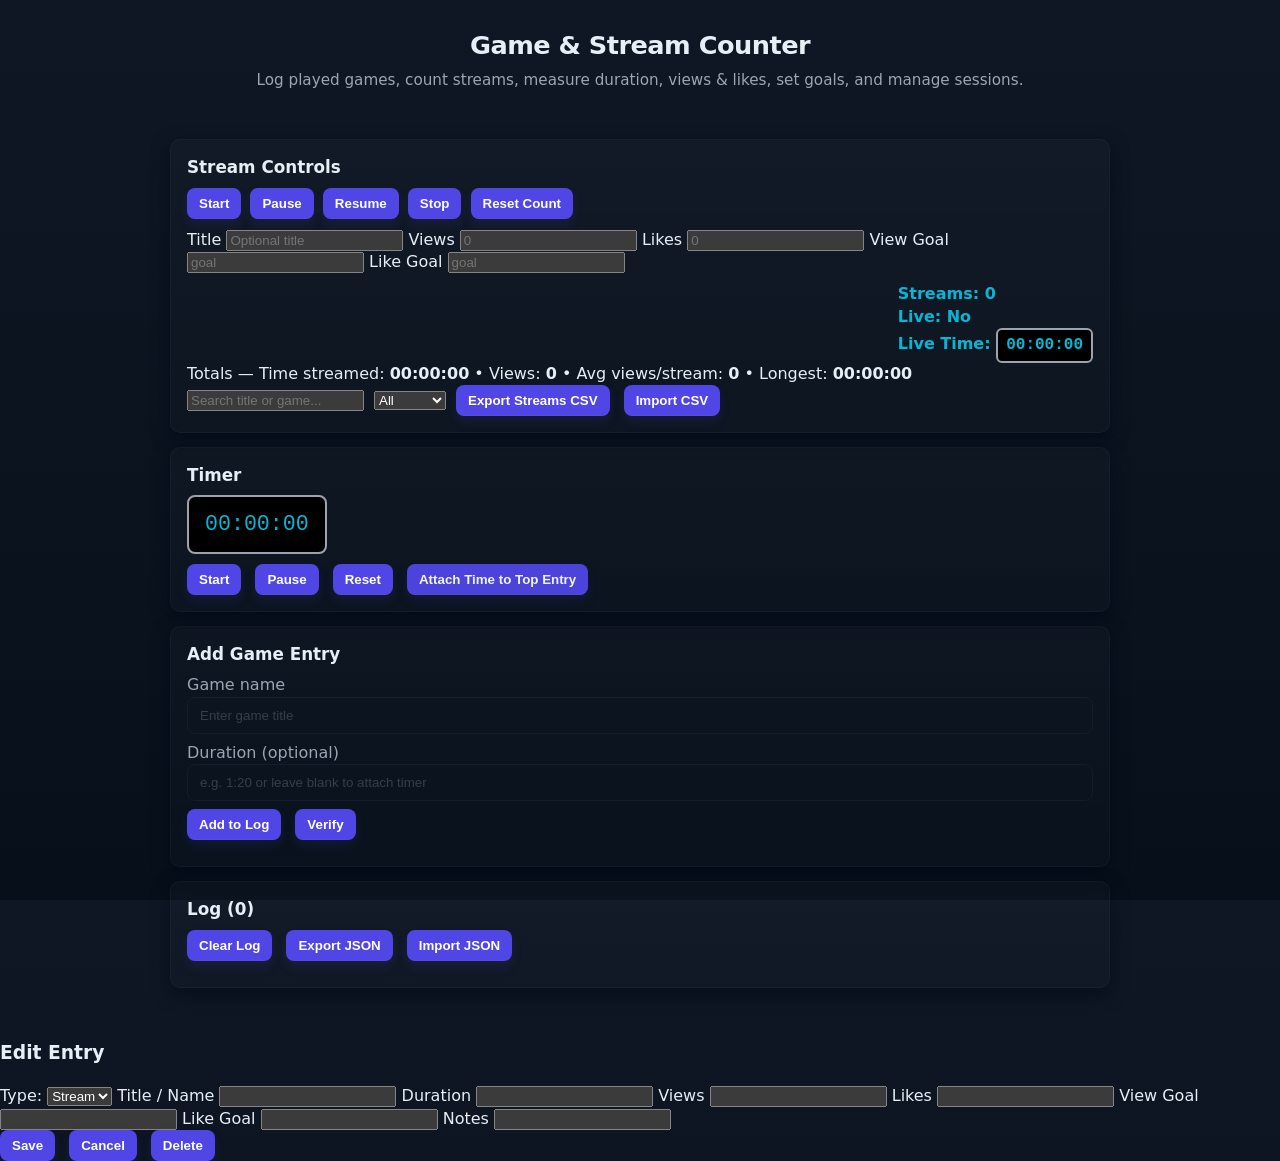
<file: index.html>
<!doctype html>
<html lang="en">
<head>
  <meta charset="utf-8" />
  <meta name="viewport" content="width=device-width,initial-scale=1" />
  <title>Game / Stream Counter</title>
  <link rel="stylesheet" href="styles.css">
</head>
<body>
  <header>
    <h1>Game & Stream Counter</h1>
    <p class="tagline">Log played games, count streams, measure duration, views & likes, set goals, and manage sessions.</p>
  </header>

  <main class="container">
    <section class="panel">
      <h2>Stream Controls</h2>
      <div class="row controls-top">
        <div class="stream-buttons">
          <button id="startStreamBtn">Start</button>
          <button id="pauseStreamBtn" disabled>Pause</button>
          <button id="resumeStreamBtn" disabled>Resume</button>
          <button id="stopStreamBtn" disabled>Stop</button>
          <button id="resetStreamsBtn">Reset Count</button>
        </div>

        <div class="stream-inputs">
          <label>Title <input id="streamTitle" type="text" placeholder="Optional title"></label>
          <label>Views <input id="streamViews" type="number" min="0" placeholder="0"></label>
          <label>Likes <input id="streamLikes" type="number" min="0" placeholder="0"></label>
          <label>View Goal <input id="streamViewGoal" type="number" min="0" placeholder="goal"></label>
          <label>Like Goal <input id="streamLikeGoal" type="number" min="0" placeholder="goal"></label>
        </div>

        <div class="counter" aria-live="polite">
          Streams: <strong id="streamCount">0</strong><br>
          Live: <span id="liveState">No</span><br>
          Live Time: <span id="liveTime">00:00:00</span>
        </div>
      </div>

      <div class="stream-aggregates">
        Totals — Time streamed: <strong id="totalTime">00:00:00</strong> • Views: <strong id="totalViews">0</strong> • Avg views/stream: <strong id="avgViews">0</strong> • Longest: <strong id="longest">00:00:00</strong>
      </div>

      <div class="row stream-actions">
        <input id="filterText" placeholder="Search title or game..." />
        <select id="filterType">
          <option value="all">All</option>
          <option value="stream">Streams</option>
          <option value="game">Games</option>
        </select>
        <button id="exportCsvBtn">Export Streams CSV</button>
        <button id="importCsvBtn">Import CSV</button>
      </div>
    </section>

    <section class="panel">
      <h2>Timer</h2>
      <div class="timer">
        <div id="timerDisplay">00:00:00</div>
        <div class="row">
          <button id="startBtn">Start</button>
          <button id="pauseBtn">Pause</button>
          <button id="resetBtn">Reset</button>
          <button id="attachTimeBtn" title="Attach elapsed time to the most recent log entry">Attach Time to Top Entry</button>
        </div>
      </div>
    </section>

    <section class="panel">
      <h2>Add Game Entry</h2>
      <form id="gameForm">
        <label>Game name
          <input type="text" id="gameName" placeholder="Enter game title" required />
        </label>
        <label>Duration (optional)
          <input type="text" id="gameDuration" placeholder="e.g. 1:20 or leave blank to attach timer" />
        </label>
        <div class="row">
          <button type="submit">Add to Log</button>
          <button type="button" id="verifyBtn">Verify</button>
        </div>
        <div id="verifyResults" class="verify-results" aria-live="polite"></div>
      </form>
    </section>

    <section class="panel">
      <h2>Log (<span id="visibleCount">0</span>)</h2>
      <div class="row">
        <button id="clearLogBtn">Clear Log</button>
        <button id="exportBtn">Export JSON</button>
        <button id="importBtn">Import JSON</button>
      </div>

      <ul id="logList" class="log-list"></ul>

      <div id="importArea" class="import-area hidden">
        <textarea id="importTextarea" placeholder='Paste JSON or CSV here'></textarea>
        <div class="row">
          <button id="doImportBtn">Import</button>
          <button id="cancelImportBtn">Cancel</button>
        </div>
      </div>
    </section>

  </main>

  <!-- Edit modal -->
  <div id="editModal" class="modal hidden" role="dialog" aria-modal="true">
    <div class="modal-content">
      <h3>Edit Entry</h3>
      <label>Type: <select id="editType"><option value="stream">Stream</option><option value="game">Game</option></select></label>
      <label>Title / Name <input id="editTitle" type="text"></label>
      <label>Duration <input id="editDuration" type="text"></label>
      <label>Views <input id="editViews" type="number" min="0"></label>
      <label>Likes <input id="editLikes" type="number" min="0"></label>
      <label>View Goal <input id="editViewGoal" type="number" min="0"></label>
      <label>Like Goal <input id="editLikeGoal" type="number" min="0"></label>
      <label>Notes <input id="editNotes" type="text"></label>
      <div class="row modal-actions">
        <button id="saveEditBtn">Save</button>
        <button id="cancelEditBtn">Cancel</button>
        <button id="deleteEntryBtn" class="danger">Delete</button>
      </div>
    </div>
  </div>

<script>
// Storage keys
const STORAGE_KEY = 'gameLogs_v3';
const STREAM_KEY = 'streamCount_v3';
const TIMER_KEY = 'timerState_v3';

// Data
let logs = []; // newest first
let streamCount = 0;

// Timers
let timer = { running:false, startAt:null, elapsedBefore:0 };
let timerInterval = null;
let liveTimer = { running:false, startAt:null, elapsedBefore:0 };
let liveInterval = null;
let autosaveInterval = null; // for snapshot

// Elements
const $ = id => document.getElementById(id);

// Utilities
function msToHMS(ms){
  const total = Math.floor(ms/1000);
  const s = total % 60;
  const m = Math.floor(total/60) % 60;
  const h = Math.floor(total/3600);
  return [h,m,s].map(n=>String(n).padStart(2,'0')).join(':');
}
function parseDurationToMs(str){
  if (!str) return 0;
  const parts = String(str).split(':').map(p=>parseInt(p,10)||0);
  if (parts.length===3) return ((parts[0]*3600)+(parts[1]*60)+parts[2])*1000;
  if (parts.length===2) return ((parts[0]*60)+parts[1])*1000;
  if (parts.length===1) return parts[0]*1000;
  return 0;
}
function escapeHtml(s){ return String(s).replace(/[&<>"']/g, c=>({'&':'&amp;','<':'&lt;','>':'&gt;','"':'&quot;',"'":"&#39;"})[c]); }

// Persistence
function saveState(){
  try{
    localStorage.setItem(STORAGE_KEY, JSON.stringify(logs));
    localStorage.setItem(STREAM_KEY, String(streamCount));
    localStorage.setItem(TIMER_KEY, JSON.stringify(timer));
  }catch(e){console.warn('save failed',e)}
}
function loadState(){
  try{
    const raw = localStorage.getItem(STORAGE_KEY);
    logs = raw? JSON.parse(raw): [];
    streamCount = parseInt(localStorage.getItem(STREAM_KEY)||'0',10);
    const rawT = localStorage.getItem(TIMER_KEY);
    timer = rawT? JSON.parse(rawT): timer;
  }catch(e){console.warn('load failed',e)}
}

// Render
function render(filterText='', filterType='all'){
  const list = $('logList'); list.innerHTML='';
  let totalViews=0, totalMs=0, streamCountShown=0; let longestMs=0; let streamEntries=0;
  logs.forEach((entry, idx)=>{
    if (filterType!=='all' && entry.type!==filterType) return;
    const text = (entry.title||entry.name||'').toLowerCase();
    if (filterText && !text.includes(filterText.toLowerCase())) return;

    const li = document.createElement('li'); li.className='log-item';
    const meta = document.createElement('div'); meta.className='meta';
    const info = document.createElement('div'); info.className='info';

    if (entry.type==='stream'){
      const title = entry.title?escapeHtml(entry.title):`Stream #${entry.streamNumber}`;
      meta.innerHTML = `<strong>${title}</strong> <span class="tag">${escapeHtml(entry.duration||'')}</span>`;
      info.innerHTML = `Added: ${new Date(entry.addedAt).toLocaleString()} • Views: ${entry.views||0} • Likes: ${entry.likes||0}`;

      // goal badges
      const badges = document.createElement('div'); badges.className='badges';
      if (entry.viewGoal && (entry.views||0) >= entry.viewGoal){
        const b = document.createElement('span'); b.className='badge goal-met'; b.textContent = 'View goal met'; badges.appendChild(b);
      }
      if (entry.likeGoal && (entry.likes||0) >= entry.likeGoal){
        const b = document.createElement('span'); b.className='badge goal-met'; b.textContent = 'Like goal met'; badges.appendChild(b);
      }
      if (Object.keys(entry).includes('notes') && entry.notes) {
        const b = document.createElement('span'); b.className='badge note'; b.textContent = 'Notes'; badges.appendChild(b);
      }
      info.appendChild(badges);

      // progress bars
      if (entry.viewGoal || entry.likeGoal){
        const goals = document.createElement('div'); goals.className='goals';
        if (entry.viewGoal){
          const pct = Math.min(100, Math.round(((entry.views||0)/entry.viewGoal)*100));
          goals.innerHTML += `<div class="goal-row"><div class="goal-label">Views</div><div class="progress"><div class="progress-fill" style="width:${pct}%"></div></div><div class="goal-meta">${entry.views||0}/${entry.viewGoal}</div></div>`;
        }
        if (entry.likeGoal){
          const pctL = Math.min(100, Math.round(((entry.likes||0)/entry.likeGoal)*100));
          goals.innerHTML += `<div class="goal-row"><div class="goal-label">Likes</div><div class="progress"><div class="progress-fill" style="width:${pctL}%"></div></div><div class="goal-meta">${entry.likes||0}/${entry.likeGoal}</div></div>`;
        }
        info.appendChild(goals);
      }

      // controls
      const controls = document.createElement('div'); controls.className='controls-item';
      const editBtn = document.createElement('button'); editBtn.textContent='Edit'; editBtn.className='small-btn';
      editBtn.addEventListener('click', ()=> openEditModal(idx));
      const removeBtn = document.createElement('button'); removeBtn.textContent='Remove';
      removeBtn.addEventListener('click', ()=> { if(confirm('Remove entry?')){ logs.splice(idx,1); saveState(); render($('filterText').value, $('filterType').value); } });
      controls.appendChild(editBtn); controls.appendChild(removeBtn);

      li.appendChild(meta); li.appendChild(info); li.appendChild(controls);

      totalViews += Number(entry.views||0);
      const ms = parseDurationToMs(entry.duration||'00:00:00'); totalMs += ms; if (ms>longestMs) longestMs = ms;
      streamEntries++; streamCountShown++;
    } else {
      // game entry
      meta.innerHTML = `<strong>${escapeHtml(entry.name)}</strong> <span class="tag">${escapeHtml(entry.duration||'')}</span>`;
      info.textContent = `Added: ${new Date(entry.addedAt).toLocaleString()}`;
      const controls = document.createElement('div'); controls.className='controls-item';
      const editBtn = document.createElement('button'); editBtn.textContent='Edit'; editBtn.className='small-btn';
      editBtn.addEventListener('click', ()=> openEditModal(idx));
      const removeBtn = document.createElement('button'); removeBtn.textContent='Remove';
      removeBtn.addEventListener('click', ()=> { if(confirm('Remove entry?')){ logs.splice(idx,1); saveState(); render($('filterText').value, $('filterType').value); } });
      controls.appendChild(editBtn); controls.appendChild(removeBtn);
      li.appendChild(meta); li.appendChild(info); li.appendChild(controls);
      totalMs += parseDurationToMs(entry.duration||'00:00:00');
    }
    list.appendChild(li);
  });

  $('streamCount').textContent = streamCount;
  $('totalViews').textContent = totalViews;
  $('totalTime').textContent = msToHMS(totalMs);
  $('avgViews').textContent = streamEntries? Math.round(totalViews/streamEntries):0;
  $('longest').textContent = msToHMS(longestMs);
  $('visibleCount').textContent = list.children.length;
}

// --- Stream controls (start/pause/resume/stop) ---
$('startStreamBtn').addEventListener('click', ()=>{
  if (liveTimer.running) return;
  liveTimer.running = true; liveTimer.startAt = Date.now();
  $('startStreamBtn').disabled = true; $('pauseStreamBtn').disabled = false; $('stopStreamBtn').disabled = false; $('resumeStreamBtn').disabled = true;
  $('liveState').textContent = 'Yes';
  liveTick(); liveInterval = setInterval(liveTick, 250);
  // autosave snapshot every minute
  if (!autosaveInterval) autosaveInterval = setInterval(()=>{ saveSnapshot('autosave'); }, 60000);
});

$('pauseStreamBtn').addEventListener('click', ()=>{
  if (!liveTimer.running) return;
  liveTimer.elapsedBefore += Date.now() - liveTimer.startAt;
  liveTimer.running = false; clearInterval(liveInterval); liveInterval=null;
  $('pauseStreamBtn').disabled = true; $('resumeStreamBtn').disabled = false; $('startStreamBtn').disabled = true; $('stopStreamBtn').disabled = false;
  $('liveState').textContent = 'Paused';
});

$('resumeStreamBtn').addEventListener('click', ()=>{
  if (liveTimer.running) return;
  liveTimer.running = true; liveTimer.startAt = Date.now();
  liveTick(); liveInterval = setInterval(liveTick, 250);
  $('pauseStreamBtn').disabled = false; $('resumeStreamBtn').disabled = true; $('stopStreamBtn').disabled = false; $('startStreamBtn').disabled = true;
  $('liveState').textContent = 'Yes';
});

$('stopStreamBtn').addEventListener('click', ()=>{
  if (!liveTimer.running && !liveTimer.elapsedBefore) return;
  if (liveTimer.running) liveTimer.elapsedBefore += Date.now()-liveTimer.startAt;
  liveTimer.running=false; clearInterval(liveInterval); liveInterval=null; if (autosaveInterval){ clearInterval(autosaveInterval); autosaveInterval=null; }

  const duration = msToHMS(liveTimer.elapsedBefore);
  const title = $('streamTitle').value.trim() || null;
  const views = parseInt($('streamViews').value,10) || 0;
  const likes = parseInt($('streamLikes').value,10) || 0;
  const viewGoal = parseInt($('streamViewGoal').value,10) || null;
  const likeGoal = parseInt($('streamLikeGoal').value,10) || null;

  streamCount++;
  const entry = {
    type:'stream', streamNumber: streamCount, title, duration, views, likes,
    viewGoal: viewGoal||null, likeGoal: likeGoal||null, notes:null,
    addedAt: Date.now()
  };
  logs.unshift(entry); saveState(); render($('filterText').value, $('filterType').value);

  // reset UI
  $('startStreamBtn').disabled=false; $('pauseStreamBtn').disabled=true; $('resumeStreamBtn').disabled=true; $('stopStreamBtn').disabled=true;
  $('streamTitle').value=''; $('streamViews').value=''; $('streamLikes').value=''; $('streamViewGoal').value=''; $('streamLikeGoal').value='';
  liveTimer = {running:false,startAt:null,elapsedBefore:0}; $('liveTime').textContent='00:00:00'; $('liveState').textContent='No';
});

function liveTick(){
  const ms = liveTimer.elapsedBefore + (liveTimer.running ? (Date.now()-liveTimer.startAt):0);
  $('liveTime').textContent = msToHMS(ms);
}

function saveSnapshot(kind='manual'){
  // save a lightweight snapshot entry to logs with kind tag, not incrementing streamCount
  const ms = liveTimer.elapsedBefore + (liveTimer.running ? (Date.now()-liveTimer.startAt):0);
  const snapshot = { type:'snapshot', kind, duration: msToHMS(ms), addedAt: Date.now() };
  // keep snapshots separate (append to end)
  logs.push(snapshot); saveState();
}

// Reset streams count only
$('resetStreamsBtn').addEventListener('click', ()=>{ if (confirm('Reset stream count to 0? This does not remove entries.')){ streamCount=0; saveState(); render($('filterText').value, $('filterType').value); } });

// export/import CSV for streams
$('exportCsvBtn').addEventListener('click', ()=>{
  const streams = logs.filter(e=>e.type==='stream');
  const rows = [['streamNumber','title','duration','views','likes','viewGoal','likeGoal','notes','addedAt']];
  streams.forEach(s=> rows.push([s.streamNumber||'', s.title||'', s.duration||'', s.views||0, s.likes||0, s.viewGoal||'', s.likeGoal||'', s.notes||'', new Date(s.addedAt).toISOString()]));
  const csv = rows.map(r=> r.map(c=> '"'+String(c).replace(/"/g,'""')+'"').join(',')).join('\n');
  const blob = new Blob([csv], {type:'text/csv'}); const url = URL.createObjectURL(blob); const a=document.createElement('a'); a.href=url; a.download='streams.csv'; document.body.appendChild(a); a.click(); a.remove(); URL.revokeObjectURL(url);
});

$('importCsvBtn').addEventListener('click', ()=>{ $('importArea').classList.remove('hidden'); $('importTextarea').placeholder='Paste CSV or JSON here. CSV expected columns: streamNumber,title,duration,views,likes,viewGoal,likeGoal,notes,addedAt'; });

// JSON import/export
$('exportBtn').addEventListener('click', ()=>{ const data={logs,streamCount, timer}; const blob=new Blob([JSON.stringify(data,null,2)],{type:'application/json'}); const url=URL.createObjectURL(blob); const a=document.createElement('a'); a.href=url; a.download='game_log.json'; document.body.appendChild(a); a.click(); a.remove(); URL.revokeObjectURL(url); });
$('importBtn').addEventListener('click', ()=>{ $('importArea').classList.remove('hidden'); $('importTextarea').placeholder='Paste JSON or CSV here'; });
$('cancelImportBtn').addEventListener('click', ()=>{ $('importArea').classList.add('hidden'); $('importTextarea').value=''; });
$('doImportBtn').addEventListener('click', ()=>{
  const raw = $('importTextarea').value.trim(); if (!raw) return; 
  // try JSON
  try{ const parsed = JSON.parse(raw); if (parsed.logs && Array.isArray(parsed.logs)){ logs = parsed.logs; if (typeof parsed.streamCount==='number') streamCount=parsed.streamCount; saveState(); render($('filterText').value, $('filterType').value); $('importArea').classList.add('hidden'); $('importTextarea').value=''; alert('Imported JSON'); return; } }catch(e){}
  // try CSV
  try{
    const lines = raw.split(/\r?\n/).filter(Boolean); if (lines.length<2) throw new Error('no csv');
    const hdr = lines.shift().split(',').map(h=>h.replace(/(^"|"$)/g,''));
    lines.forEach(l=>{
      const cols = l.split(/,(?=(?:[^"]*"[^"]*")*[^"]*$)/).map(c=>c.replace(/(^"|"$)/g,''));
      const obj = {};
      hdr.forEach((h,i)=> obj[h.trim()]=cols[i]||'');
      const entry = { type:'stream', streamNumber: Number(obj.streamNumber)||(streamCount+1), title: obj.title||null, duration: obj.duration||'00:00:00', views: Number(obj.views)||0, likes: Number(obj.likes)||0, viewGoal: obj.viewGoal?Number(obj.viewGoal):null, likeGoal: obj.likeGoal?Number(obj.likeGoal):null, notes: obj.notes||null, addedAt: obj.addedAt?Date.parse(obj.addedAt):Date.now() };
      logs.unshift(entry); if (entry.streamNumber) streamCount = Math.max(streamCount, entry.streamNumber);
    });
    saveState(); render($('filterText').value, $('filterType').value); $('importArea').classList.add('hidden'); $('importTextarea').value=''; alert('Imported CSV');
  }catch(err){ alert('Import failed: '+err.message); }
});

// Filter/search
$('filterText').addEventListener('input', ()=> render($('filterText').value, $('filterType').value));
$('filterType').addEventListener('change', ()=> render($('filterText').value, $('filterType').value));

// Game form (unchanged)
$('gameForm').addEventListener('submit', e=>{ e.preventDefault(); const name=$('gameName').value.trim(); if(!name) return; let duration=$('gameDuration').value.trim(); if(!duration && (timer.elapsedBefore||timer.running)) duration = msToHMS(timer.elapsedBefore + (timer.running?(Date.now()-timer.startAt):0)); const entry={type:'game', name, duration, addedAt:Date.now()}; logs.unshift(entry); saveState(); render($('filterText').value, $('filterType').value); $('gameForm').reset(); });

// Timer panel
$('startBtn').addEventListener('click', ()=>{ if(timer.running) return; timer.running=true; timer.startAt=Date.now(); tickTimer(); timerInterval=setInterval(tickTimer,250); });
$('pauseBtn').addEventListener('click', ()=>{ if(!timer.running) return; timer.elapsedBefore += Date.now()-timer.startAt; timer.running=false; clearInterval(timerInterval); timerInterval=null; saveState(); tickTimer(); });
$('resetBtn').addEventListener('click', ()=>{ timer.running=false; timer.startAt=null; timer.elapsedBefore=0; clearInterval(timerInterval); timerInterval=null; saveState(); tickTimer(); });
$('attachTimeBtn').addEventListener('click', ()=>{ if(!logs.length) return alert('No entries'); const ms = timer.elapsedBefore + (timer.running?(Date.now()-timer.startAt):0); logs[0].duration = msToHMS(ms); saveState(); render($('filterText').value, $('filterType').value); });
function tickTimer(){ const ms = timer.elapsedBefore + (timer.running?(Date.now()-timer.startAt):0); $('timerDisplay').textContent = msToHMS(ms); }

// Edit modal logic
let editingIndex = null;
function openEditModal(idx){ editingIndex = idx; const e = logs[idx]; $('editType').value = e.type||'stream'; $('editTitle').value = e.title||e.name||''; $('editDuration').value = e.duration||''; $('editViews').value = e.views||0; $('editLikes').value = e.likes||0; $('editViewGoal').value = e.viewGoal||''; $('editLikeGoal').value = e.likeGoal||''; $('editNotes').value = e.notes||''; $('editModal').classList.remove('hidden'); }
$('cancelEditBtn').addEventListener('click', ()=>{ editingIndex=null; $('editModal').classList.add('hidden'); });
$('saveEditBtn').addEventListener('click', ()=>{
  if (editingIndex===null) return; const e = logs[editingIndex]; const type = $('editType').value; const title = $('editTitle').value.trim(); e.type = type; if (type==='stream'){ e.title = title||null; e.duration = $('editDuration').value||e.duration; e.views = Number($('editViews').value)||0; e.likes = Number($('editLikes').value)||0; e.viewGoal = $('editViewGoal').value?Number($('editViewGoal').value):null; e.likeGoal = $('editLikeGoal').value?Number($('editLikeGoal').value):null; } else { e.name = title||e.name; e.duration = $('editDuration').value||e.duration; }
  e.notes = $('editNotes').value||null; saveState(); render($('filterText').value, $('filterType').value); editingIndex=null; $('editModal').classList.add('hidden'); });
$('deleteEntryBtn').addEventListener('click', ()=>{ if (editingIndex===null) return; if (!confirm('Delete this entry?')) return; logs.splice(editingIndex,1); saveState(); render($('filterText').value, $('filterType').value); editingIndex=null; $('editModal').classList.add('hidden'); });

// Helpers & init
loadState(); render(); tickTimer(); liveTick();
window.addEventListener('beforeunload', saveState);

</script>
</body>
</html>
</file>
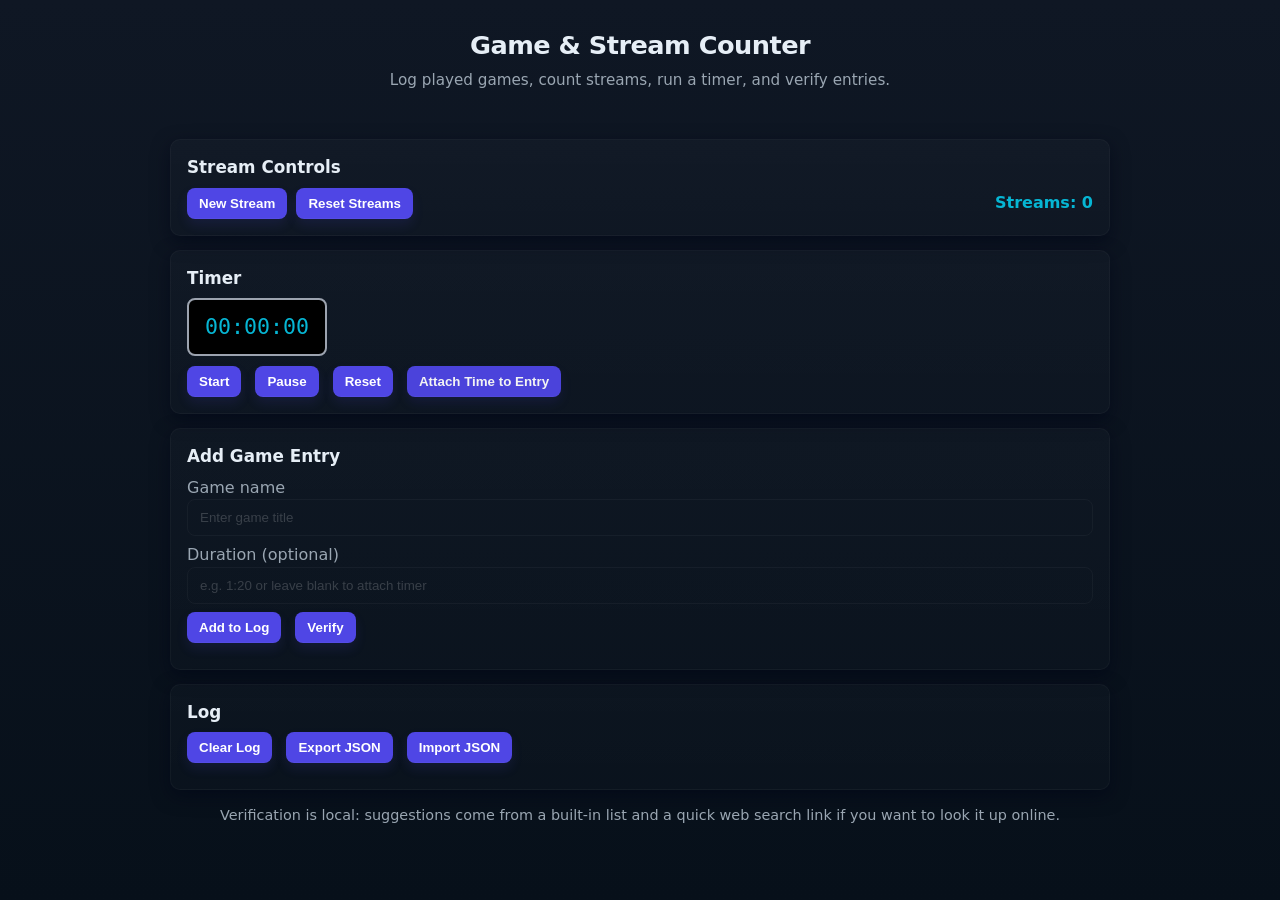
<file: counter.html>
<!doctype html>
<html lang="en">
<head>
  <meta charset="utf-8" />
  <meta name="viewport" content="width=device-width,initial-scale=1" />
  <title>Game / Stream Counter</title>
  <link rel="stylesheet" href="styles.css">
</head>
<body>
  <header>
    <h1>Game & Stream Counter</h1>
    <p class="tagline">Log played games, count streams, run a timer, and verify entries.</p>
  </header>

  <main class="container">
    <section class="panel">
      <h2>Stream Controls</h2>
      <div class="row">
        <div>
          <button id="newStreamBtn">New Stream</button>
          <button id="resetStreamsBtn">Reset Streams</button>
        </div>
        <div class="counter">Streams: <span id="streamCount">0</span></div>
      </div>
    </section>

    <section class="panel">
      <h2>Timer</h2>
      <div class="timer">
        <div id="timerDisplay">00:00:00</div>
        <div class="row">
          <button id="startBtn">Start</button>
          <button id="pauseBtn">Pause</button>
          <button id="resetBtn">Reset</button>
          <button id="attachTimeBtn" title="Attach elapsed time to the current stream entry (if one is being edited)">Attach Time to Entry</button>
        </div>
      </div>
    </section>

    <section class="panel">
      <h2>Add Game Entry</h2>
      <form id="gameForm">
        <label>Game name
          <input type="text" id="gameName" placeholder="Enter game title" required />
        </label>
        <label>Duration (optional)
          <input type="text" id="gameDuration" placeholder="e.g. 1:20 or leave blank to attach timer" />
        </label>
        <div class="row">
          <button type="submit">Add to Log</button>
          <button type="button" id="verifyBtn">Verify</button>
        </div>
        <div id="verifyResults" class="verify-results" aria-live="polite"></div>
      </form>
    </section>

    <section class="panel">
      <h2>Log</h2>
      <div class="row">
        <button id="clearLogBtn">Clear Log</button>
        <button id="exportBtn">Export JSON</button>
        <button id="importBtn">Import JSON</button>
      </div>
      <ul id="logList" class="log-list"></ul>

      <div id="importArea" class="import-area hidden">
        <textarea id="importTextarea" placeholder='Paste JSON here'></textarea>
        <div class="row">
          <button id="doImportBtn">Import</button>
          <button id="cancelImportBtn">Cancel</button>
        </div>
      </div>
    </section>

    <footer>
      <p>Verification is local: suggestions come from a built-in list and a quick web search link if you want to look it up online.</p>
    </footer>
  </main>

<script>
// Simple single-file app. Data stored in localStorage so it works offline.
const STORAGE_KEY = 'gameLogs_v1';
const STREAM_KEY = 'streamCount_v1';
const TIMER_KEY = 'timerState_v1';

// A small local list of known games to help verification. Extend as needed.
const knownGames = [
  'The Legend of Zelda: Breath of the Wild',
  'Elden Ring',
  'Minecraft',
  'Fortnite',
  'Overwatch',
  'Hollow Knight',
  'Stardew Valley',
  'Hades',
  'Animal Crossing: New Horizons',
  'Skyrim',
  'Cyberpunk 2077',
  'Dark Souls III',
  'Persona 5',
  'Super Mario Odyssey'
];

let logs = [];
let streamCount = 0;

// Timer state
let timer = {
  running: false,
  startAt: null, // timestamp when started
  elapsedBefore: 0 // ms
};
let timerInterval = null;

// Utility
function $(id) { return document.getElementById(id); }
function saveState() {
  try {
    localStorage.setItem(STORAGE_KEY, JSON.stringify(logs));
    localStorage.setItem(STREAM_KEY, String(streamCount));
    localStorage.setItem(TIMER_KEY, JSON.stringify(timer));
  } catch (e) {
    console.warn('Could not save to localStorage', e);
  }
}
function loadState() {
  try {
    const raw = localStorage.getItem(STORAGE_KEY);
    logs = raw ? JSON.parse(raw) : [];
    streamCount = parseInt(localStorage.getItem(STREAM_KEY) || '0', 10);
    const rawTimer = localStorage.getItem(TIMER_KEY);
    timer = rawTimer ? JSON.parse(rawTimer) : timer;
  } catch (e) {
    console.warn('Could not load from localStorage', e);
  }
}

function render() {
  $('logList').innerHTML = '';
  logs.forEach((entry, idx) => {
    const li = document.createElement('li');
    li.className = 'log-item';
    const meta = document.createElement('div');
    meta.className = 'meta';
    meta.innerHTML = `<strong>${escapeHtml(entry.name)}</strong> <span class="tag">${escapeHtml(entry.duration || '')}</span>`;
    const info = document.createElement('div');
    info.className = 'info';
    info.textContent = `Added: ${new Date(entry.addedAt).toLocaleString()}`;
    if (entry.verified) {
      const v = document.createElement('span'); v.className = 'verified'; v.textContent = 'Verified';
      meta.appendChild(v);
    } else {
      const verifyBadge = document.createElement('button');
      verifyBadge.textContent = 'Mark verified';
      verifyBadge.className = 'small-btn';
      verifyBadge.addEventListener('click', () => { logs[idx].verified = true; saveState(); render(); });
      meta.appendChild(verifyBadge);
    }

    const controls = document.createElement('div');
    controls.className = 'controls';
    const removeBtn = document.createElement('button');
    removeBtn.textContent = 'Remove';
    removeBtn.addEventListener('click', () => { logs.splice(idx,1); saveState(); render(); });
    controls.appendChild(removeBtn);

    li.appendChild(meta);
    li.appendChild(info);
    li.appendChild(controls);
    $('logList').appendChild(li);
  });

  $('streamCount').textContent = streamCount;
}

function escapeHtml(s){ return String(s).replace(/[&<>\"']/g, (c)=> ({'&':'&amp;','<':'&lt;','>':'&gt;','\"':'&quot;',"'":"&#39;"})[c]); }

// Form handling
$('gameForm').addEventListener('submit', (e) => {
  e.preventDefault();
  const name = $('gameName').value.trim();
  if (!name) return;
  let duration = $('gameDuration').value.trim();
  if (!duration && timer.elapsedBefore) {
    // If timer has some elapsed time, use it
    duration = msToHMS(timer.elapsedBefore + (timer.running ? (Date.now() - timer.startAt) : 0));
  }
  const entry = { name, duration, addedAt: Date.now(), verified: false };
  logs.unshift(entry);
  saveState(); render();
  $('gameForm').reset();
});

// Verification: simple local suggestions + quick web search option
$('verifyBtn').addEventListener('click', () => {
  const q = $('gameName').value.trim();
  showVerifyResults(q);
});

function showVerifyResults(query) {
  const container = $('verifyResults');
  container.innerHTML = '';
  if (!query) { container.textContent = 'Type a game name to get suggestions.'; return; }
  const qlc = query.toLowerCase();
  const matches = knownGames.filter(g => g.toLowerCase().includes(qlc));
  if (matches.length) {
    const list = document.createElement('ul');
    matches.forEach(m => {
      const li = document.createElement('li');
      const btn = document.createElement('button');
      btn.textContent = m;
      btn.addEventListener('click', () => { $('gameName').value = m; container.innerHTML = `<div class="suggested">Selected: ${escapeHtml(m)}</div>`; });
      li.appendChild(btn);
      list.appendChild(li);
    });
    container.appendChild(list);
  } else {
    container.innerHTML = `<div>No local matches.</div><div class="search-links">Try a quick web search: <a href="https://www.bing.com/search?q=${encodeURIComponent(query)}" target="_blank" rel="noopener">Search web for '${escapeHtml(query)}'</a></div>`;
  }
}

// Stream controls
$('newStreamBtn').addEventListener('click', () => { streamCount++; saveState(); render(); });
$('resetStreamsBtn').addEventListener('click', () => { if (confirm('Reset stream count to 0?')) { streamCount = 0; saveState(); render(); }});

// Log controls
$('clearLogBtn').addEventListener('click', () => { if (confirm('Clear the entire log?')){ logs = []; saveState(); render(); }});
$('exportBtn').addEventListener('click', () => { const data = { logs, streamCount, timer }; const blob = new Blob([JSON.stringify(data, null, 2)], {type:'application/json'}); const url = URL.createObjectURL(blob); const a = document.createElement('a'); a.href = url; a.download = 'game_log.json'; document.body.appendChild(a); a.click(); a.remove(); URL.revokeObjectURL(url); });
$('importBtn').addEventListener('click', () => { $('importArea').classList.remove('hidden'); });
$('cancelImportBtn').addEventListener('click', () => { $('importArea').classList.add('hidden'); $('importTextarea').value = ''; });
$('doImportBtn').addEventListener('click', () => {
  try {
    const parsed = JSON.parse($('importTextarea').value);
    if (parsed.logs && Array.isArray(parsed.logs)) logs = parsed.logs;
    if (typeof parsed.streamCount === 'number') streamCount = parsed.streamCount;
    saveState(); render(); $('importArea').classList.add('hidden'); $('importTextarea').value = '';
    alert('Imported');
  } catch (err) { alert('Invalid JSON'); }
});

// Timer functions
$('startBtn').addEventListener('click', () => { startTimer(); });
$('pauseBtn').addEventListener('click', () => { pauseTimer(); });
$('resetBtn').addEventListener('click', () => { resetTimer(); });
$('attachTimeBtn').addEventListener('click', () => { attachTimeToTopEntry(); });

function startTimer() {
  if (timer.running) return;
  timer.running = true;
  timer.startAt = Date.now();
  saveState();
  tickTimer();
  timerInterval = setInterval(tickTimer, 250);
}
function pauseTimer() {
  if (!timer.running) return;
  timer.elapsedBefore += Date.now() - timer.startAt;
  timer.running = false;
  timer.startAt = null;
  clearInterval(timerInterval); timerInterval = null;
  saveState();
  tickTimer();
}
function resetTimer() {
  timer.running = false; timer.startAt = null; timer.elapsedBefore = 0; clearInterval(timerInterval); timerInterval = null; saveState(); tickTimer();
}
function tickTimer() {
  const ms = timer.elapsedBefore + (timer.running ? (Date.now() - timer.startAt) : 0);
  $('timerDisplay').textContent = msToHMS(ms);
}
function msToHMS(ms) {
  const total = Math.floor(ms/1000);
  const s = total % 60; const m = Math.floor((total/60)) % 60; const h = Math.floor(total/3600);
  return [h,m,s].map(n=>String(n).padStart(2,'0')).join(':');
}

function attachTimeToTopEntry(){
  if (!logs.length) return alert('No entries in the log to attach to.');
  const ms = timer.elapsedBefore + (timer.running ? (Date.now() - timer.startAt) : 0);
  logs[0].duration = msToHMS(ms);
  saveState(); render();
}

// Init
loadState(); render(); tickTimer();

// Basic export safety: keep app usable even if localStorage is missing
window.addEventListener('beforeunload', saveState);

</script>
</body>
</html>
</file>
<file: styles.css>
:root{
  --bg:#0f1724;
  --card:#0b1220;
  --muted:#9aa6b2;
  --accent:#4f46e5;
  --accent-2:#06b6d4;
  --accent-contrast:#ffffff;
  --danger:#ef4444;
  --glass: rgba(255,255,255,0.03);
  font-family: Inter, ui-sans-serif, system-ui, -apple-system, "Segoe UI", Roboto, "Helvetica Neue", Arial;
  color-scheme: dark;
}

*{box-sizing:border-box}
html,body{height:100%}
body{
  margin:0;
  background:linear-gradient(180deg,var(--bg) 0%, #07101a 100%);
  color:#e6eef6;
  -webkit-font-smoothing:antialiased;
  -moz-osx-font-smoothing:grayscale;
  font-size:16px;
  line-height:1.4;
}

header{
  padding:28px 20px 10px;
  text-align:center;
}
header h1{
  margin:0;
  font-size:1.6rem;
  letter-spacing: -0.02em;
}
header .tagline{
  margin:6px 0 0;
  color:var(--muted);
  font-size:0.95rem;
}

/* Main layout */
.container{
  max-width:980px;
  margin:18px auto;
  padding:20px;
}
.panel{
  background:linear-gradient(180deg, rgba(255,255,255,0.02), rgba(255,255,255,0.01));
  border:1px solid rgba(255,255,255,0.03);
  padding:16px;
  border-radius:10px;
  margin-bottom:14px;
  box-shadow: 0 6px 18px rgba(2,6,23,0.6);
}
.panel h2{margin:0 0 8px 0;font-size:1.05rem}

/* Rows and controls */
.row{
  display:flex;
  gap:10px;
  align-items:center;
  flex-wrap:wrap;
}
button{
  background:var(--accent);
  color:var(--accent-contrast);
  border:0;
  padding:8px 12px;
  border-radius:8px;
  cursor:pointer;
  font-weight:600;
  transition:transform .06s ease, opacity .12s;
  box-shadow: 0 6px 12px rgba(79,70,229,0.12), inset 0 -1px 0 rgba(255,255,255,0.03);
}
button:hover{transform:translateY(-1px)}
button:active{transform:translateY(0)}
button.small-btn{
  background:transparent;
  color:var(--accent-2);
  border:1px solid rgba(255,255,255,0.04);
  padding:6px 8px;
  border-radius:6px;
  font-weight:600;
}
button[title]{opacity:.95}
button + button{margin-left:4px}

.counter{margin-left:auto;font-weight:700;color:var(--accent-2)}

/* Timer */
.timer{display:flex;flex-direction:column;gap:10px}
#timerDisplay{
  font-family: ui-monospace, SFMono-Regular, Menlo, Monaco, "Roboto Mono", monospace;
  font-size:1.35rem;
  padding:12px 16px;
  background:#000000; /* black background per request */
  color:#06b6d4; /* green/teal text */
  border-radius:8px;
  width:max-content;
  border:2px solid #9ca3af; /* grey border */
}

/* style live time to match */
#liveTime{
  font-family: ui-monospace, SFMono-Regular, Menlo, Monaco, "Roboto Mono", monospace;
  background:#000000;
  color:#06b6d4;
  padding:4px 8px;
  border-radius:6px;
  border:2px solid #9ca3af;
  display:inline-block;
}

/* Form */
form label{display:block;margin-bottom:8px;color:var(--muted)}
form input[type="text"], form input[type="number"], textarea{
  width:100%;
  padding:10px 12px;
  background:transparent;
  border:1px solid rgba(255,255,255,0.04);
  color:inherit;
  border-radius:8px;
  outline:none;
}
form input::placeholder, textarea::placeholder{color:rgba(255,255,255,0.18)}
.verify-results{margin-top:10px;color:var(--muted)}
.verify-results ul{list-style:none;padding:0;margin:0;display:flex;gap:8px;flex-wrap:wrap}
.verify-results li button{
  background:transparent;
  color:var(--accent-2);
  border:1px solid rgba(255,255,255,0.03);
  padding:6px 8px;
  border-radius:6px;
}

/* Log list */
.log-list{list-style:none;padding:0;margin:10px 0 0 0}
.log-item{
  display:flex;
  gap:12px;
  padding:10px;
  align-items:flex-start;
  border-radius:8px;
  background: linear-gradient(180deg, rgba(255,255,255,0.01), transparent);
  border:1px solid rgba(255,255,255,0.02);
  margin-bottom:8px;
}
.log-item .meta{flex:1}
.log-item .meta .tag{
  display:inline-block;
  margin-left:8px;
  font-size:0.9rem;
  color:var(--muted);
  background:rgba(255,255,255,0.02);
  padding:4px 8px;border-radius:6px;
}
.log-item .info{color:var(--muted);font-size:0.9rem}
.controls{display:flex;gap:8px;align-items:center}
.verified{
  display:inline-block;
  margin-left:8px;
  padding:4px 8px;
  background:linear-gradient(90deg,var(--accent-2),var(--accent));
  color:#042026;
  border-radius:6px;
  font-size:0.8rem;
  font-weight:700;
}

/* Goals & progress */
.goal-row{display:flex;align-items:center;gap:8px;margin-top:6px}
.goal-label{width:50px;color:var(--muted);font-size:0.85rem}
.progress{flex:1;height:10px;background:rgba(255,255,255,0.04);border-radius:6px;overflow:hidden}
.progress-fill{height:100%;background:linear-gradient(90deg,var(--accent-2),var(--accent));border-radius:6px 0 0 6px}
.goal-meta{min-width:70px;text-align:right;color:var(--muted);font-size:0.85rem}

/* Import area */
.import-area{margin-top:12px;padding:10px;border-radius:8px;border:1px dashed rgba(255,255,255,0.03);background:transparent}
.import-area.hidden{display:none}
#importTextarea{min-height:120px;resize:vertical}

/* Footer */
footer{margin-top:10px;color:var(--muted);font-size:0.9rem;text-align:center}

/* Responsive */
@media (max-width:980px){
  .row{flex-direction:column;align-items:stretch}
  .counter{margin-left:0}
}
</file>
